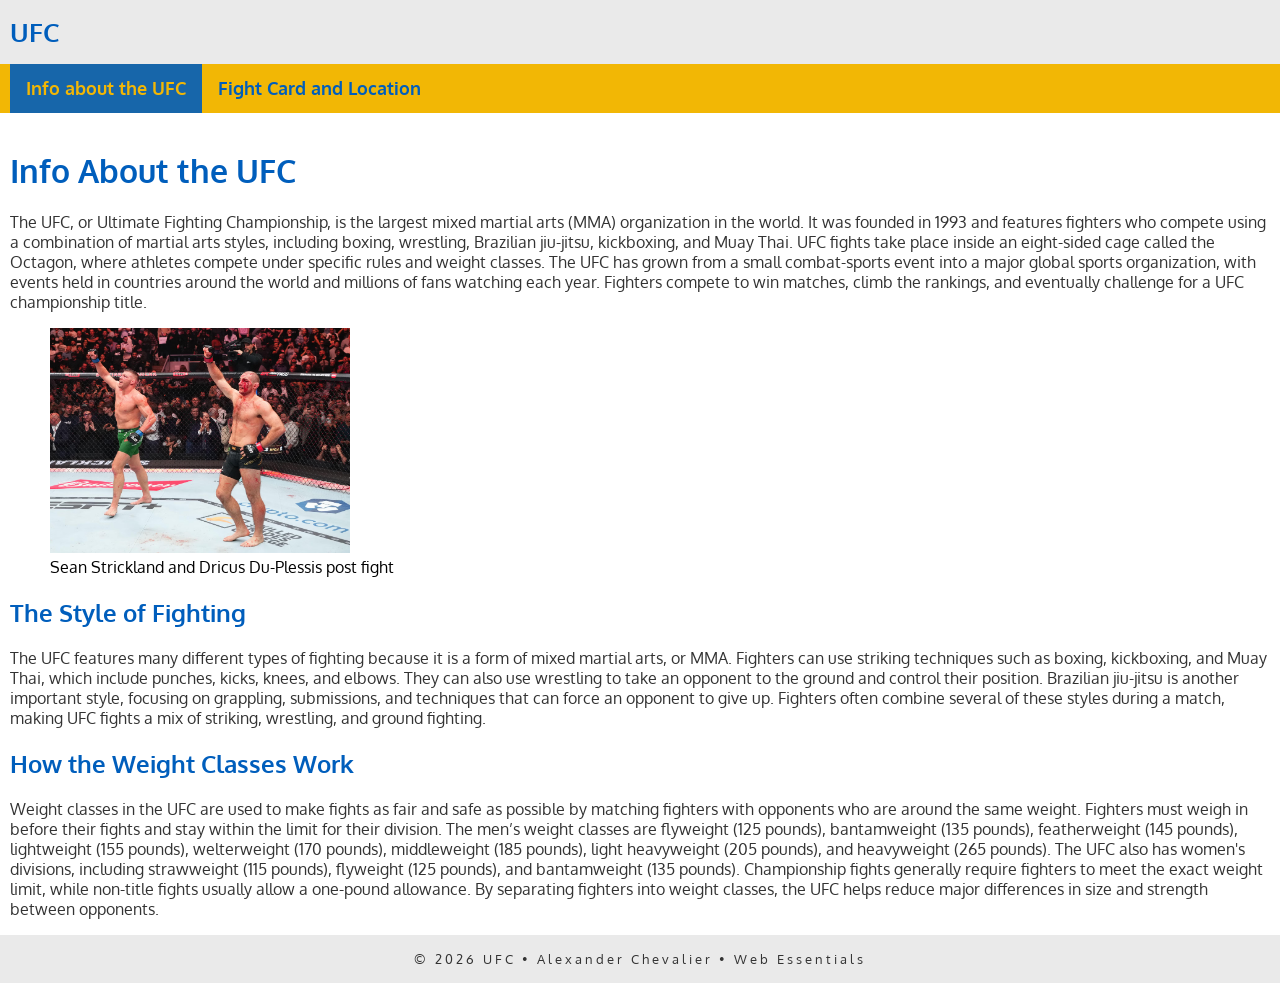
<file: index.html>
<!doctype html>
<html lang="en">

<head>
    <meta charset="UTF-8">
    <meta name="description"
        content="UFC Is a group that loves mixed martial arts." />
    <meta name="author" content="Alexander Chevalier" />
    <meta name="viewport" content="width=device-width, initial-scale=1">
    <title>UFC</title>

   <!--paste your font lines here-->
<link rel="preconnect" href="https://fonts.googleapis.com">
    <link rel="preconnect" href="https://fonts.gstatic.com" crossorigin>
    <link href="https://fonts.googleapis.com/css2?family=Oxygen:wght@300;400;700&display=swap" rel="stylesheet">
    <link rel="stylesheet" href="style.css">
</head>

<body>
    <!-- start the page header -->
    <header>
        <span>UFC</span>
    </header>

    <!-- start the page navigation -->
    <nav>
        <ul>
            <li class="active"><a href="index.html">Info about the UFC</a></li>
            <li><a href="Locations.html">Fight Card and Location</a></li>
        </ul>
    </nav>

    <!-- start the page main -->
    <main>
        <h1>Info About the UFC</h1>
        <p>The UFC, or Ultimate Fighting Championship, is the largest mixed martial arts (MMA) organization in the world. It was founded in 1993 and features fighters who compete using a combination of martial arts styles, including boxing, wrestling, Brazilian jiu-jitsu, kickboxing, and Muay Thai. UFC fights take place inside an eight-sided cage called the Octagon, where athletes compete under specific rules and weight classes. The UFC has grown from a small combat-sports event into a major global sports organization, with events held in countries around the world and millions of fans watching each year. Fighters compete to win matches, climb the rankings, and eventually challenge for a UFC championship title.</p>
         <figure>
                <img src="UFC-images/GettyImages-1949083886.avif" alt="Sean Strickland and Dricus Du-Plessis" height="225" width="300" loading="lazy">
                <figcaption>Sean Strickland and Dricus Du-Plessis post fight</figcaption>
            </figure>
        <h2>The Style of Fighting</h2>
        <p>The UFC features many different types of fighting because it is a form of mixed martial arts, or MMA. Fighters can use striking techniques such as boxing, kickboxing, and Muay Thai, which include punches, kicks, knees, and elbows. They can also use wrestling to take an opponent to the ground and control their position. Brazilian jiu-jitsu is another important style, focusing on grappling, submissions, and techniques that can force an opponent to give up. Fighters often combine several of these styles during a match, making UFC fights a mix of striking, wrestling, and ground fighting.</p>
        <h2>How the Weight Classes Work</h2>
        <p>Weight classes in the UFC are used to make fights as fair and safe as possible by matching fighters with opponents who are around the same weight. Fighters must weigh in before their fights and stay within the limit for their division. The men’s weight classes are flyweight (125 pounds), bantamweight (135 pounds), featherweight (145 pounds), lightweight (155 pounds), welterweight (170 pounds), middleweight (185 pounds), light heavyweight (205 pounds), and heavyweight (265 pounds).
             The UFC also has women's divisions, including strawweight (115 pounds), flyweight (125 pounds), and bantamweight (135 pounds). Championship fights generally require fighters to meet the exact weight limit, while non-title fights usually allow a one-pound allowance. By separating fighters into weight classes, the UFC helps reduce major differences in size and strength between opponents.</p>
    </main>

    <!-- start the page footer -->
    <footer>
        <p>&copy; 2026 UFC &bull; Alexander Chevalier &bull; Web Essentials</p>
    </footer>
</body>

</html>
</file>
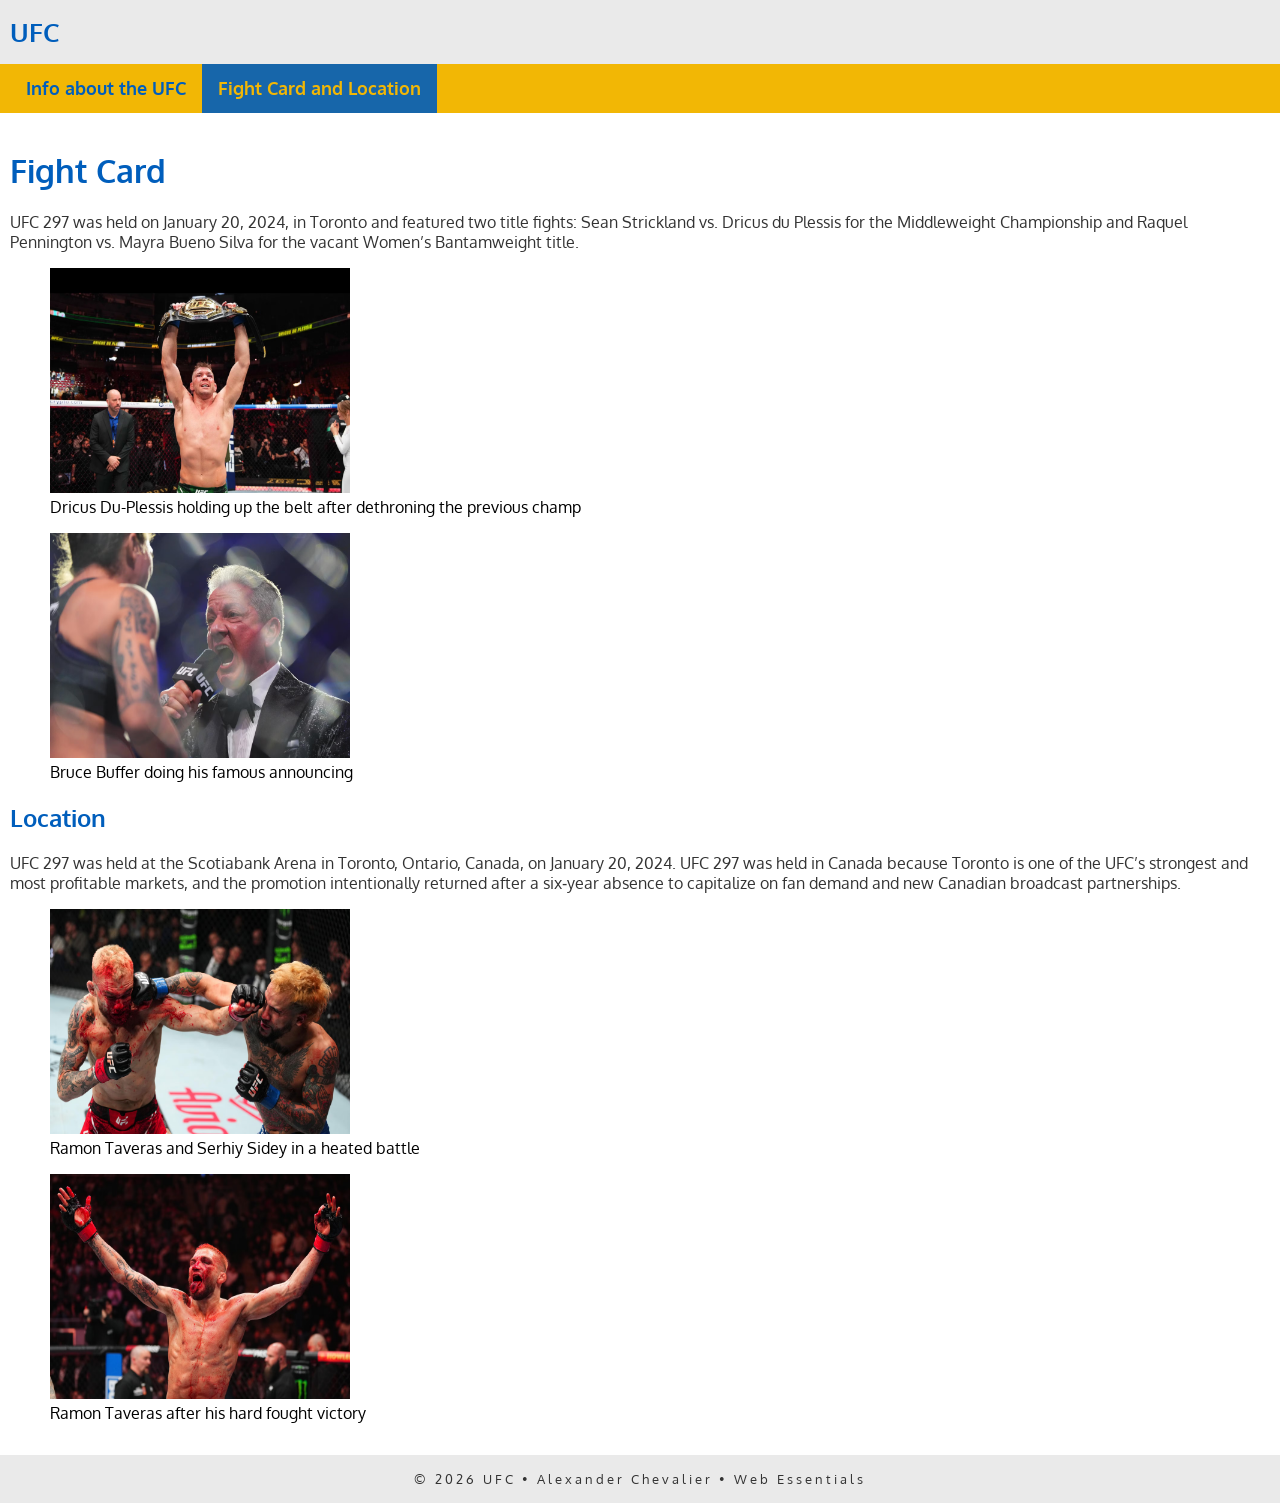
<file: Locations.html>
<!doctype html>
<html lang="en">

<head>
    <meta charset="UTF-8">
    <meta name="description"
        content="UFC Is a group that loves mixed martial arts." />
    <meta name="author" content="Alexander Chevalier" />
    <meta name="viewport" content="width=device-width, initial-scale=1">
    <title>UFC</title>

   <!--paste your font lines here-->
<link rel="preconnect" href="https://fonts.googleapis.com">
    <link rel="preconnect" href="https://fonts.gstatic.com" crossorigin>
    <link href="https://fonts.googleapis.com/css2?family=Oxygen:wght@300;400;700&display=swap" rel="stylesheet">
    <link rel="stylesheet" href="style.css">
</head>

<body>
    <!-- start the page header -->
    <header>
        <span>UFC</span>
    </header>

    <!-- start the page navigation -->
    <nav>
        <ul>
            <li><a href="index.html">Info about the UFC</a></li>
            <li class="active"><a href="Locations.html">Fight Card and Location</a></li><!--replace with your second page-->
        </ul>
    </nav>

    <!-- start the page main -->
    <main>
        <h1>Fight Card</h1>
        <p>UFC 297 was held on January 20, 2024, in Toronto and featured two title fights: Sean Strickland vs. Dricus du Plessis for the Middleweight Championship and Raquel Pennington vs. Mayra Bueno Silva for the vacant Women’s Bantamweight title.</p>
        <figure>
             <img src="UFC-images/012023-dricus-du-plessis-ufc-297-GettyImages-1949101264.avif" alt="Dricus Du-Plessis holding up the belt after dethroning the previous champ" height="225" width="300" loading="lazy">
             <figcaption>Dricus Du-Plessis holding up the belt after dethroning the previous champ</figcaption>
        </figure>

        <figure>
            <img src="UFC-images/GettyImages-1948979942.avif" alt="Bruce Buffer doing his famous announcing" height="225" width="300" loading="lazy">
            <figcaption>Bruce Buffer doing his famous announcing</figcaption>
        </figure>
        
        <h2>Location</h2>
        <p>UFC 297 was held at the Scotiabank Arena in Toronto, Ontario, Canada, on January 20, 2024. UFC 297 was held in Canada because Toronto is one of the UFC’s strongest and most profitable markets, and the promotion intentionally returned after a six‑year absence to capitalize on fan demand and new Canadian broadcast partnerships.</p>
        <figure>
            <img src="UFC-images/GettyImages-1948631858 (1).avif" alt="A bloody battle" height="225" width="300" loading="lazy">
            <figcaption>Ramon Taveras and Serhiy Sidey in a heated battle</figcaption>
        </figure>

    <figure>
        <img src="UFC-images/GettyImages-1948640860 (2).avif" alt="Ramon Taveras and Serhiy Sidey in a heated battle " height="225" width="300" loading="lazy">
        <figcaption>Ramon Taveras after his hard fought victory</figcaption>
    </figure>
    </main>

    <!-- start the page footer -->
    <footer>
        <p>&copy; 2026 UFC &bull; Alexander Chevalier &bull; Web Essentials</p>
    </footer>
</body>

</html>
</file>
<file: style.css>
body {
    font-family: "Oxygen", sans-serif;
    margin: 0;
}

header {
    background-color: #eaeaea;
    padding: 1rem 10px;
}

header span {
    color: #005ebc;
    font-size: 1.6rem;
    font-weight: 700;
}

nav {
    background-color: #f2b705;

}

nav ul {
    margin: 0;
    list-style-type: none;
    padding: 0 10px;
    display: flex;
}

nav a {
    padding: .83rem 1rem;
    display: block;
    text-decoration: none;
    color: #005ebc;
    font-size: 1.1rem;
    font-weight: 700;
}

nav li a:hover {
    color: white;
}

nav li.active a {
    background-color:#005ebc ;
    color: #f2b705;
    opacity: 90%;
}

main {
    padding: 1rem 10px;
}

main h1 {
    color: #005ebc;
}

main h2 {
    color: #005ebc;
}

main p {
    margin: 0;
    color: #333;
}

main ol {
    padding: .5rem 30px;
    background-color: #efefef;
}

main dl dt {
    color: #005ebc;
    font-weight: 700;
    margin-top: 1rem;
}


main dl dd {
    color: #005ebc;
    font-size: .9rem;
    margin-left: 20px;
}

main ul {
    list-style-type: circle;
}

main ul li {
    line-height: 125%;
    margin-bottom: .5rem;
    font-size: .9rem;
}

main strong {
    font-weight: 700;
    color: black;
}

main em {
    font-weight: 300;
}

main address {
    font-style: normal;
    background-color: #f2b705;
    padding: .5rem;
    border-radius: 10px;
    border: 10px dashed #005ebc;
}

main a {
    color: #005ebc;
}

main a:hover {
    color: #005ebc;
}

footer{
    background-color: #eaeaea;
    text-align: center;
    padding: 1rem 0;
}

footer p {
    margin: 0;
    font-size: .8rem;
    color: #333;
    letter-spacing: 3px;
}
</file>
